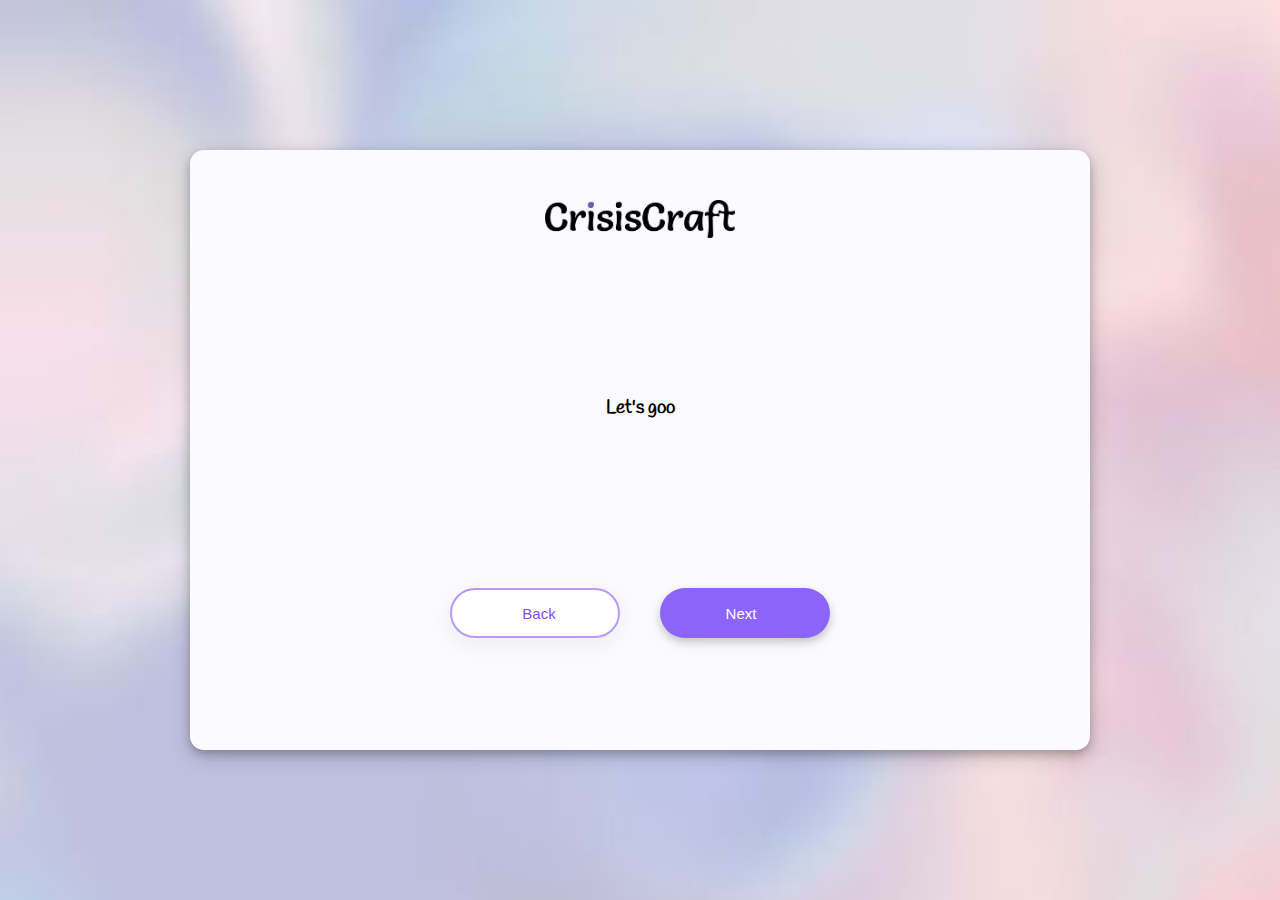
<file: PROJECT/index.html>
<!DOCTYPE html>

<html>
    <head>
        <meta charset="utf-8">
        <meta http-equiv="X-UA-Compatible" content="IE=edge">
        <title></title>
        <meta name="description" content="">
        <meta name="viewport" content="width=device-width, initial-scale=1">
        <link rel="stylesheet" href="style.css">
        <link rel="stylesheet" href="https://cdnjs.cloudflare.com/ajax/libs/font-awesome/6.5.1/css/all.min.css" integrity="sha512-DTOQO9RWCH3ppGqcWaEA1BIZOC6xxalwEsw9c2QQeAIftl+Vegovlnee1c9QX4TctnWMn13TZye+giMm8e2LwA==" crossorigin="anonymous" referrerpolicy="no-referrer" />
    </head>
    <body>
        <div class="main"> 
            <img src="Asset 2.png" alt="logo">
            <div class="container handlee-regular">
                <div id="title"><b>Let's goo</b></div>
                <div id="script"></div>
            </div>
            <div class="buttons">
                <button class="butts" id="back">
                    <i class="fa fa-arrow-left" aria-hidden="true"></i>
                    <span class="back_text">Back</span>
                </button>
            <button class="butts" id="next">
                <span class="next_text">Next</span>
                <i class="fa fa-arrow-right" aria-hidden="true"></i>
            </button>
            </div>
        
            <div class="popup handlee-regular">
                <div class="timer">
                    <p id="timerCount">10</p>
                </div>
                <div id="popuptitle"> CRISIS ALERT</div>
                <div id="popupinfo"> </div>
                <button class="butts" id="closepop">Close</button>
            </div>

        </div>
        <script src="script.js" type="module"></script>
    </body>
</html>
</file>
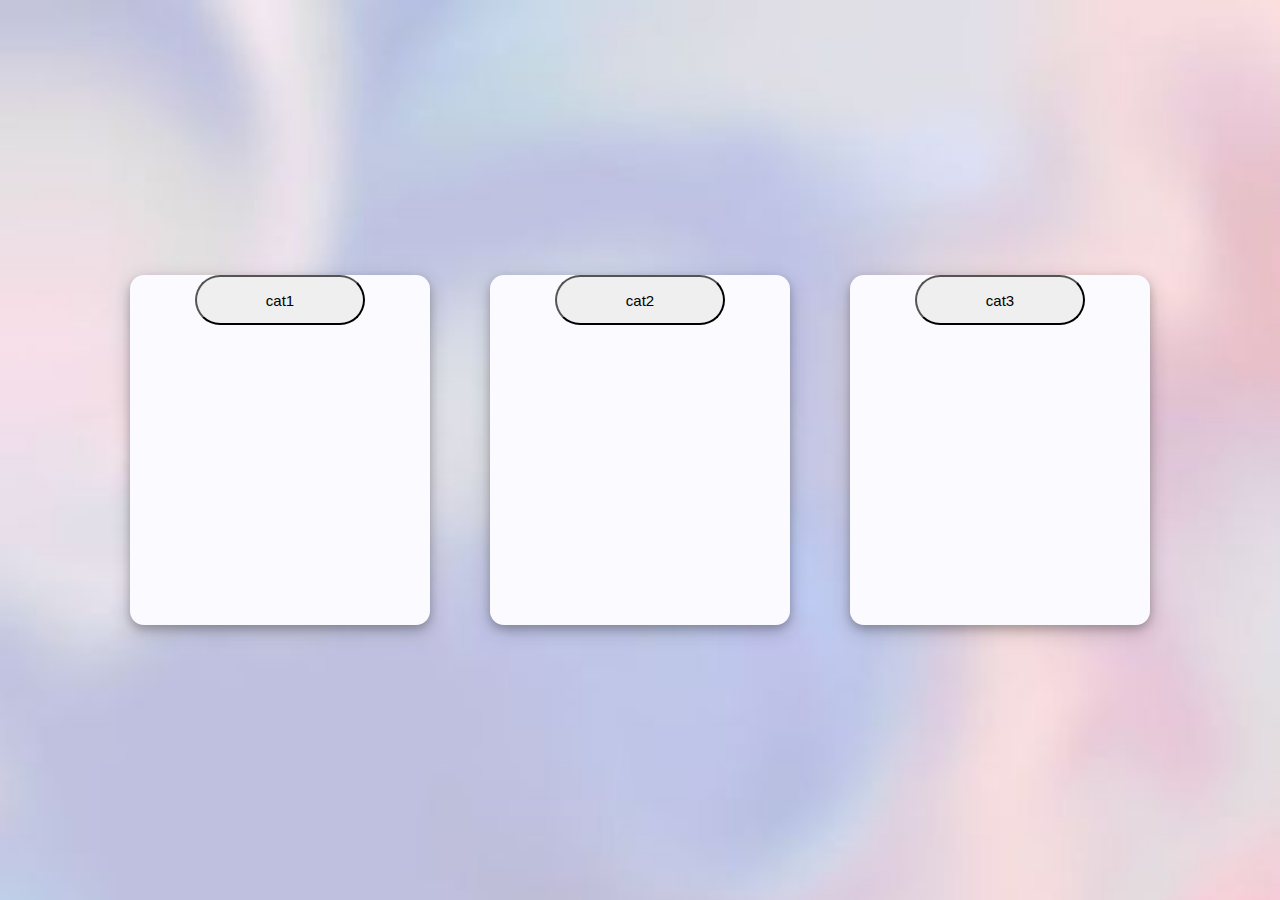
<file: PROJECT/category.html>
<!DOCTYPE html>
<html lang="en">
<head>
    <meta charset="UTF-8">
    <meta name="viewport" content="width=device-width, initial-scale=1.0">
    <title>Document</title>
    <link rel="stylesheet" href="style.css">
    <link rel="stylesheet" href="home.css">
    <link rel="stylesheet" href="https://cdnjs.cloudflare.com/ajax/libs/font-awesome/6.5.1/css/all.min.css">
</head>
<body>
    <div class="cateContainer">
        <div class="cateCard"> <button class="butts" id="cbut1" >cat1</button></div>
        <div class="cateCard"> <button class="butts">cat2</button></div>
        <div class="cateCard"><button class="butts">cat3</button> </div>
    </div>
    <!-- <script>
        function gotoIndex(){
            window.location.href='index.html'
        }   
    </script> -->
    <script type="module" src="script.js"></script>
    <script type="module" src="collegeScript.js"></script>
    <script type="module" src="linkedlist.js"></script>
    </body>
</html>
</file>
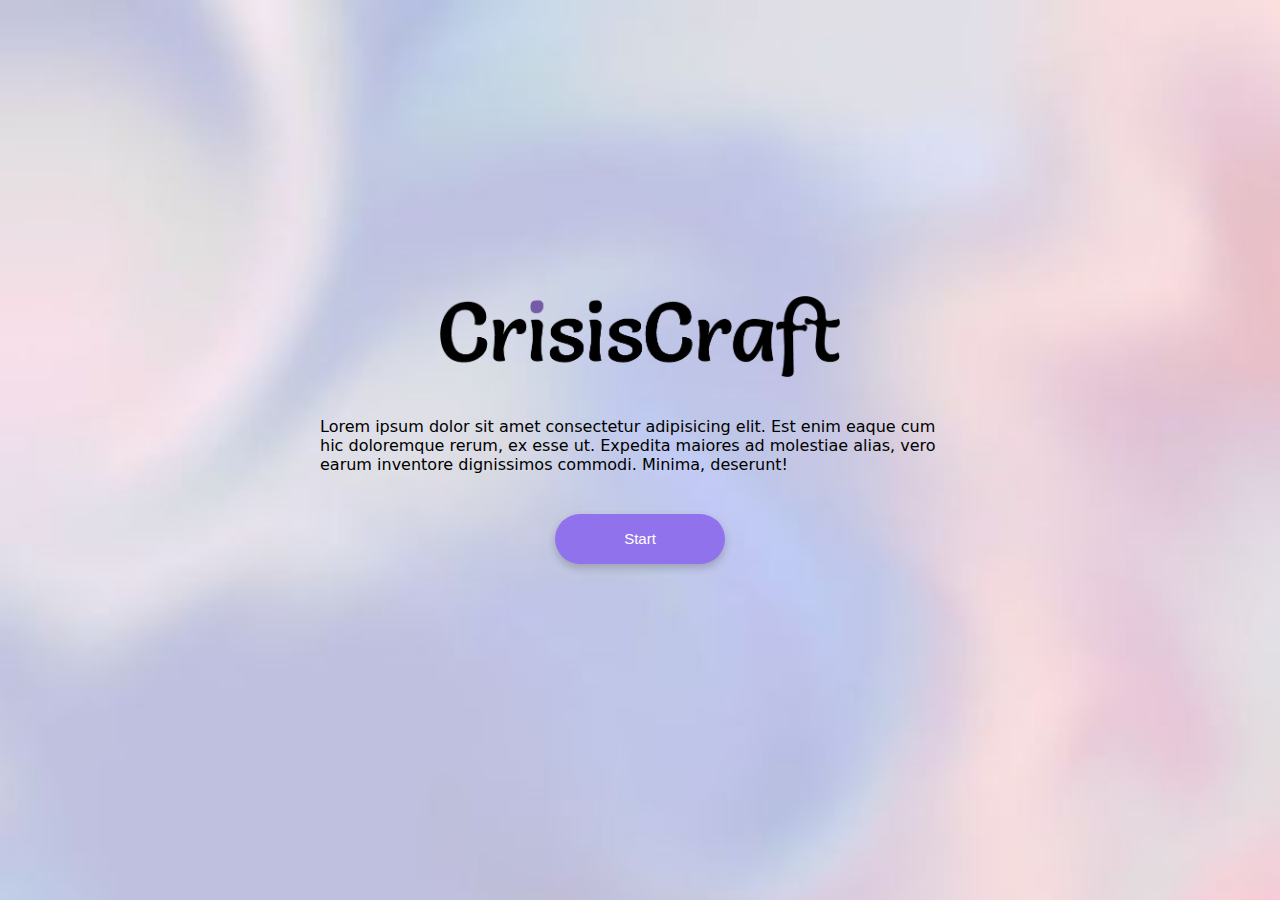
<file: PROJECT/home.html>
<html>
    <head>
        <meta charset="utf-8">
        <meta http-equiv="X-UA-Compatible" content="IE=edge">
        <title></title>
        <meta name="description" content="">
        <meta name="viewport" content="width=device-width, initial-scale=1">
        <link rel="stylesheet" href="style.css">
        <link rel="stylesheet" href="home.css">
    </head>
    <body>
        <div class="homemain"> 
            <div class="homelogo"> <img src="Asset 2.png" alt="logo"></div>
             <div class="descrp"> Lorem ipsum dolor sit amet consectetur adipisicing elit. Est enim eaque cum hic doloremque rerum, ex esse ut. Expedita maiores ad molestiae alias, vero earum inventore dignissimos commodi. Minima, deserunt!</div>
            <button class="butts" id="start" > Start</button>
        </div>

        
        <script src="script.js" async defer></script>
    </body>
</html>
</file>
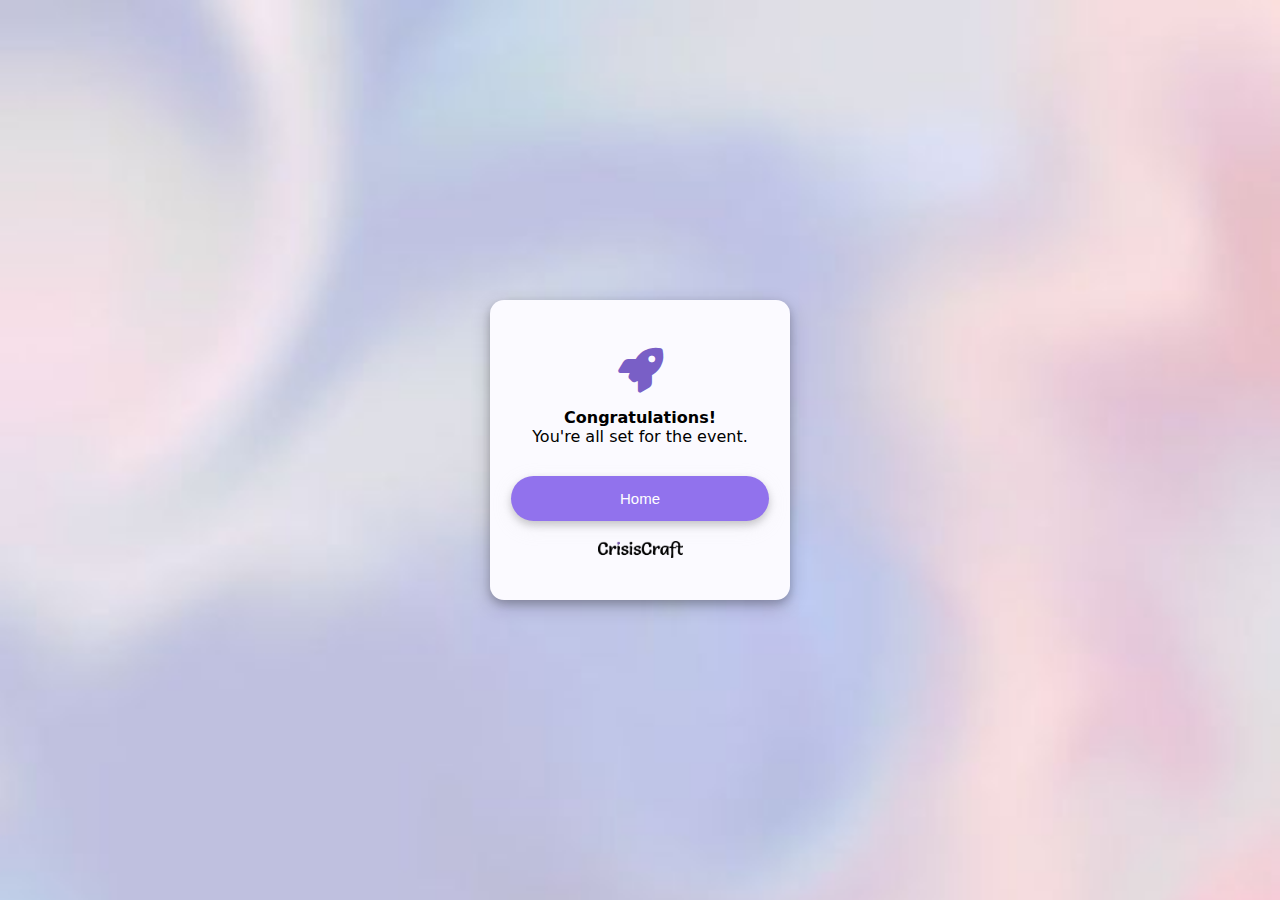
<file: PROJECT/last.html>
<!DOCTYPE html>
<html lang="en">
<head>
    <meta charset="UTF-8">
    <meta name="viewport" content="width=device-width, initial-scale=1.0">
    <title>Document</title>
    <link rel="stylesheet" href="style.css">
    <link rel="stylesheet" href="home.css">
    <link rel="stylesheet" href="https://cdnjs.cloudflare.com/ajax/libs/font-awesome/6.5.1/css/all.min.css">
</head>
<body>
    <div class="main" id="lastpop">
        <div class="rocket"><i class="fa fa-rocket" aria-hidden="true"></i> </div>
        <div class="doneMsg">
        <b>Congratulations!</b><br>
            <span>You're all set for the event.</span>
        </div>
        <button class="butts" id="goHome">Home</button>
        <img src="Asset 2.png" alt="logo">
    </div>
</body>
</html>
</file>
<file: PROJECT/style.css>
@import url('https://fonts.googleapis.com/css2?family=Handlee&display=swap');
.handlee-regular {
    font-family: "Handlee", cursive;
    font-weight: 550;
    font-style:normal;
    font-size: larger;
  }
  
body{
    background-image: url(bg3.jpg);
    background-size: cover;
    font-family:system-ui, -apple-system, BlinkMacSystemFont, 'Segoe UI', Roboto, Oxygen, Ubuntu, Cantarell, 'Open Sans', 'Helvetica Neue', sans-serif;
}
.main{
    display: flex;
    flex-direction: column;
    align-items: center;
    height: 600px;
    width: 900px;
    background-color: #fbfaff;
    top: 50%;
    left: 50%;
    transform: translate(-50%, -50%);
    position: absolute;
    border-radius: 14px;
    box-shadow: 0 4px 8px 0 rgba(0, 0, 0, 0.2), 0 6px 20px 0 rgba(0, 0, 0, 0.19);
}

.main img{
    width: 190px;
    margin: 50px;
}
.container{
    display: flex;
    align-items: center;
    justify-content: center;
    width: 700px;
    align-self: center;
    height: 300px;
    flex-direction: column;
}

#title{
    padding-bottom: 40px;
    font-weight: 600;
}
#script{
    padding: 0px 20px 20px 20px;
}


.buttons{
    display: flex;
}

.butts{
    display: flex;
    height: 50px;
    width: 170px;
    align-items: center;
    margin: 0px 20px;
    cursor: pointer;
    border-radius: 80px;
    justify-content: center;
    font-size: 15px;
}

#next{
    background-color: #8c64fb;
    box-shadow: 0 4px 8px 0 rgba(0, 0, 0, 0.2), 0 6px 20px 0 rgba(214, 214, 214, 0.19);
    border: none;
}
#next:hover{
    background-color: #7c50f7;
    box-shadow: 0 4px 8px 0 rgba(0, 0, 0, 0.2), 0 6px 20px 0 rgba(0, 0, 0, 0.19);
}
#back{
    background-color: white;
    box-shadow: 0 4px 8px 0 rgba(255, 255, 255, 0.2), 0 6px 20px 0 rgba(170, 169, 169, 0.19);
    border: 2px solid #b49bf8;
}
#back:hover{
    /* background-color: #f7f3ff; */
    box-shadow: 0 4px 8px 0 rgba(149, 149, 149, 0.2), 0 6px 20px 0 rgba(134, 133, 133, 0.19);
}
.next_text{
    padding: 0px 8px 0px 0px;
    color: #ffffff;
}
.back_text{
    color: #7c50f7;
    padding: 0px 0px 0px 8px;
}
.fa-arrow-right{
    margin-top: 2px;
    color: white;
}
.fa-arrow-left{
    color: #7c50f7;
}


.popup{
    position: fixed;
    display: flex;
    height: 450px;
    width: 400px;
    align-items: center;
    padding: 30px;
    box-sizing: border-box;
    flex-direction: column;
    flex-direction: column;
    align-items: center;
    background-color: #8c64fb;
    top: 50%;
    left: 50%;
    transform: translate(-50%, -43%);
    border: none;
    border-radius: 20px;
    box-shadow: 0 4px 8px 0 rgba(0, 0, 0, 0.2), 0 6px 20px 0 rgba(0, 0, 0, 0.19);
    color: white;
    visibility: hidden;
}
.openPopup{
    visibility: visible;
}

#closepop{
    background-color:white;
    box-shadow: 0 4px 8px 0 rgba(0, 0, 0, 0.2), 0 6px 20px 0 rgba(214, 214, 214, 0.19);
    border: none;
    color: #7c50f7;
}

#closepop:hover{
    box-shadow: 0 4px 8px 0 rgba(0, 0, 0, 0.2), 0 6px 20px 0 rgba(0, 0, 0, 0.19);
}
#popuptitle{
    font-size:30px;
    font-weight: 600;
    margin: 10px;
}
#popupinfo{
    height: 300px;
    width: 300px;
    margin: 20px;

}

.timer{
    background-color: white;
    color: #9172ed;
    border: 2px solid #ccbafd;
    box-shadow: 0 4px 8px 0 rgba(0, 0, 0, 0.2), 0 6px 20px 0 rgba(214, 214, 214, 0.19);
    width: 80px;
    height: 100px;
    border-radius: 50%;
    display: flex;
    align-items: center;
    justify-content: center;
    margin-top: -55px;
    font-size: x-large;
    font-weight:600;
}

#lastpop{
    height: 300px;
    width: 300px;
}

#lastpop img{
   width: 85px;
   margin: 20px;
}

.rocket{
    color: #795fc6;
    font-size: 45px;
    margin-top: 45px;
}
.doneMsg{
    text-align: center;
    margin-top: 10px;
}
#goHome{
    background-color: #9172ed;
    box-shadow: 0 4px 8px 0 rgba(0, 0, 0, 0.2), 0 6px 20px 0 rgba(214, 214, 214, 0.19);
    border: none;
    color: white;
    margin-top: 30px;
    width: 258px;
    height: 45px;
}

#goHome:hover{
    background-color: #7e62d3;
    box-shadow: 0 4px 8px 0 rgba(0, 0, 0, 0.2), 0 6px 20px 0 rgba(0, 0, 0, 0.19);
}

.cateContainer{
    display: flex;
    flex-direction: row;
    position: absolute;
    top: 50%;
    left: 50%;
    transform: translate(-50%, -50%);
}

.cateCard{
    display: flex;
    flex-direction: column;
    align-items: center;
    height: 350px;
    width: 300px;
    background-color: #fbfaff;
    margin: 30px;
    border-radius: 14px;
    box-shadow: 0 4px 8px 0 rgba(0, 0, 0, 0.2), 0 6px 20px 0 rgba(0, 0, 0, 0.19);
}
</file>
<file: PROJECT/home.css>
body{
    background-image: url(bg3.jpg);
    background-size: cover;
}

.homemain{
    display: flex;
    flex-direction: column;
    align-items: center;
    justify-content: center;
    left: 50%;
    top: 50%;
    transform: translate(-50%, -50%);
    position: absolute;
}

.homelogo{
    margin-bottom: 40px;
}

.homelogo img{
    width: 400px;
}
#start{
    background-color: #9172ed;
    box-shadow: 0 4px 8px 0 rgba(0, 0, 0, 0.2), 0 6px 20px 0 rgba(214, 214, 214, 0.19);
    border: none;
    color: white;
    margin: 40px;
}
#start:hover{
    background-color: #7e62d3;
    box-shadow: 0 4px 8px 0 rgba(0, 0, 0, 0.2), 0 6px 20px 0 rgba(0, 0, 0, 0.19);
}
</file>
